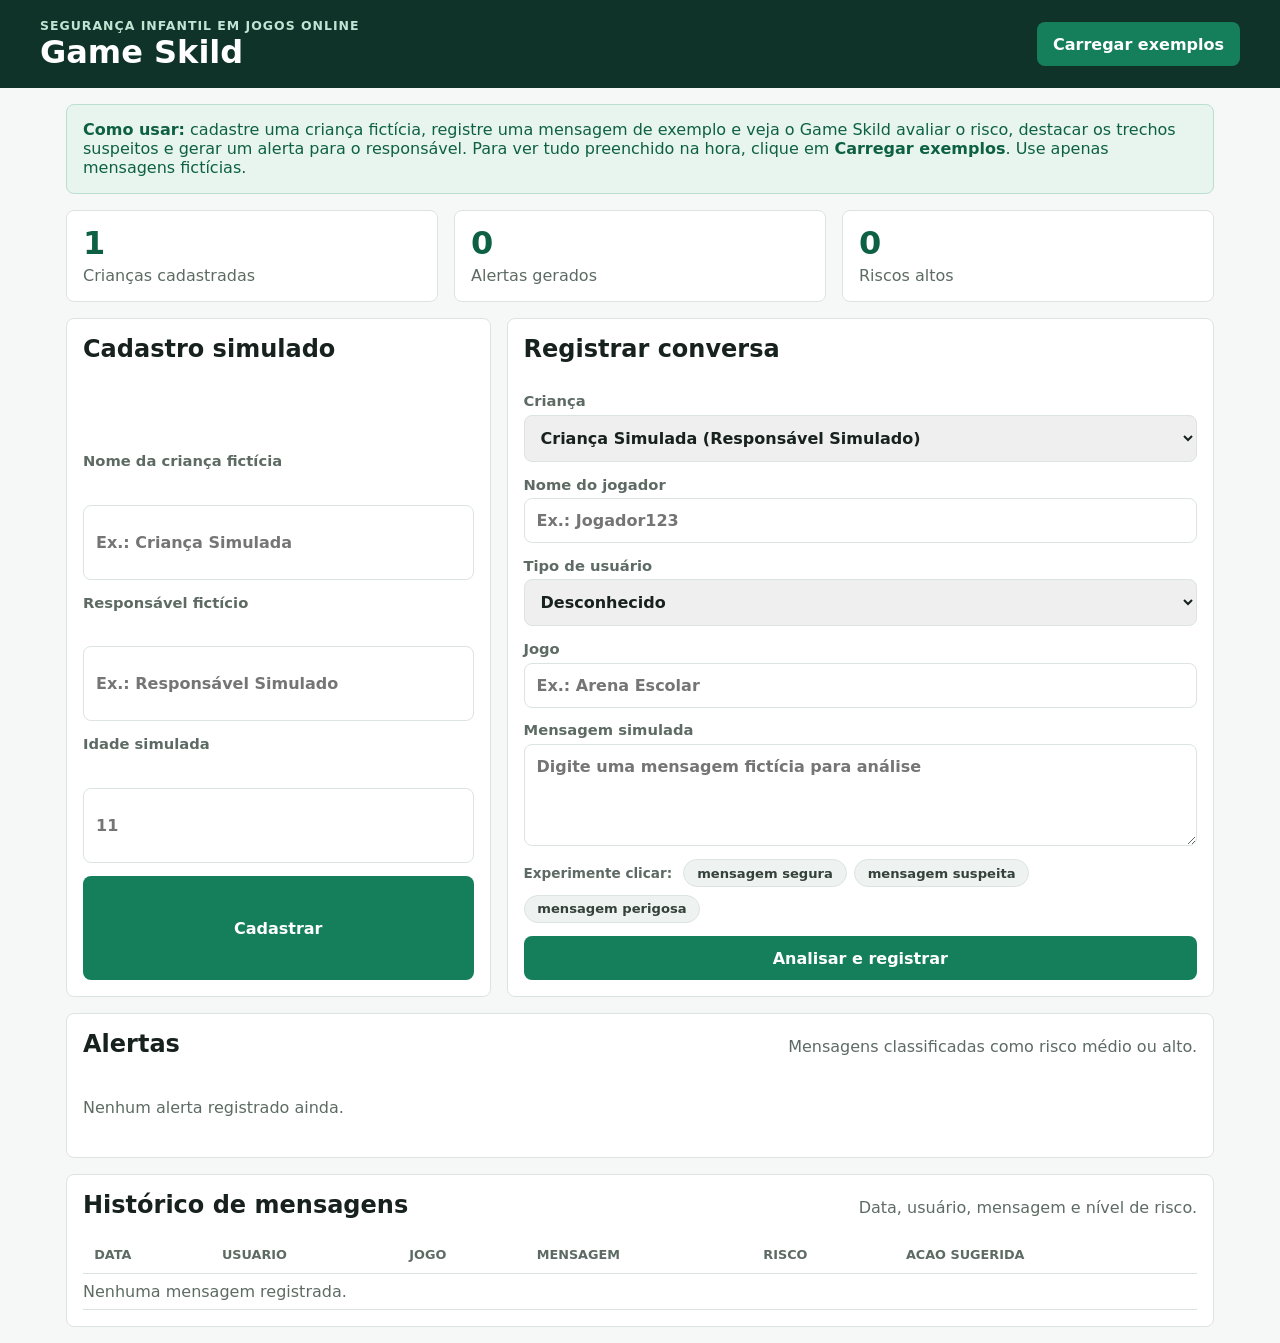
<file: index.html>
<!doctype html>
<html lang="pt-BR">
  <head>
    <meta charset="utf-8" />
    <meta name="viewport" content="width=device-width, initial-scale=1" />
    <meta name="theme-color" content="#0f3328" />
    <title>Game Skild</title>
    <style>
      :root {
        --bg: #f6f8f7; --panel: #fff; --ink: #17211d; --muted: #5d6b64;
        --line: #dce4df; --brand: #157f5b; --brand-dark: #0e6045;
        --low: #2f855a; --medium: #b7791f; --high: #c53030;
        --soft-green: #e8f5ef; --soft-yellow: #fff7df; --soft-red: #fff0f0;
      }
      * { box-sizing: border-box; }
      body { margin: 0; background: var(--bg); color: var(--ink);
        font-family: "Segoe UI", Inter, system-ui, -apple-system, sans-serif; }
      button, input, select, textarea { font: inherit; }
      button { border: 0; border-radius: 8px; background: var(--brand); color: #fff;
        cursor: pointer; font-weight: 700; min-height: 44px; padding: .78rem 1rem; }
      button:hover { background: var(--brand-dark); }
      .topbar { align-items: center; background: #0f3328; color: #fff; display: flex;
        justify-content: space-between; gap: 1rem; padding: 1.1rem clamp(1rem,4vw,2.5rem); flex-wrap: wrap; }
      .topbar h1, .topbar p { margin: 0; }
      .eyebrow { color: #bfe6d5; font-size: .78rem; font-weight: 800; letter-spacing: .08em; text-transform: uppercase; }
      .eyebrow.dark { color: var(--brand-dark); }
      .layout { display: grid; gap: 1rem; margin: 0 auto; max-width: 1180px; padding: 1rem; }
      .notice { background: var(--soft-yellow); border: 1px solid #f0d58a; border-radius: 8px; color: #65480c; padding: .95rem 1rem; }
      .notice.demo { background: var(--soft-green); border-color: #b9dfcf; color: var(--brand-dark); }
      .stats, .forms { display: grid; gap: 1rem; grid-template-columns: repeat(3, minmax(0,1fr)); }
      .forms { grid-template-columns: minmax(260px,.75fr) minmax(280px,1.25fr); }
      .stats article, .panel { background: var(--panel); border: 1px solid var(--line); border-radius: 8px; }
      .stats article { padding: 1rem; }
      .stats span { color: var(--brand-dark); display: block; font-size: 2rem; font-weight: 800; line-height: 1; }
      .stats p { color: var(--muted); margin: .45rem 0 0; }
      .panel { padding: 1rem; }
      .panel h2 { margin: 0 0 1rem; }
      form { display: grid; gap: .85rem; }
      label { color: var(--muted); display: grid; gap: .35rem; font-size: .92rem; font-weight: 700; }
      input, select, textarea { border: 1px solid var(--line); border-radius: 8px; color: var(--ink);
        font-size: 1rem; min-height: 44px; padding: .75rem; width: 100%; }
      textarea { resize: vertical; }
      .section-title { align-items: baseline; display: flex; justify-content: space-between; gap: 1rem; }
      .section-title h2, .section-title p { margin: 0; }
      .section-title p { color: var(--muted); }
      .list { display: grid; gap: .75rem; margin-top: 1rem; }
      .alert { border: 1px solid var(--line); border-left: 6px solid var(--medium); border-radius: 8px; padding: .85rem; }
      .alert.high { background: var(--soft-red); border-left-color: var(--high); }
      .alert.medium { background: var(--soft-yellow); border-left-color: var(--medium); }
      .alert header { align-items: center; display: flex; justify-content: space-between; gap: .75rem; }
      .alert h3, .alert p { margin: 0; }
      .alert p { color: var(--muted); margin-top: .5rem; }
      .tags { display: flex; flex-wrap: wrap; gap: .35rem; margin-top: .7rem; }
      .tag, .risk { border-radius: 999px; display: inline-flex; font-size: .78rem; font-weight: 800; padding: .25rem .55rem; }
      .tag { background: #e9eeeb; color: #34423b; }
      .tag.ml { background: #dfeaff; color: #1f3a8a; }
      .risk.low { background: var(--soft-green); color: var(--low); }
      .risk.medium { background: var(--soft-yellow); color: var(--medium); }
      .risk.high { background: var(--soft-red); color: var(--high); }
      .table-wrap { margin-top: 1rem; overflow-x: auto; }
      table { border-collapse: collapse; min-width: 760px; width: 100%; }
      th, td { border-bottom: 1px solid var(--line); padding: .7rem; text-align: left; vertical-align: top; }
      th { color: var(--muted); font-size: .8rem; text-transform: uppercase; }
      mark { background: #ffed99; border-radius: 4px; padding: 0 .15rem; }
      .empty { color: var(--muted); padding: .5rem 0; }
      .feedback { align-items: center; border-top: 1px dashed var(--line); display: flex; flex-wrap: wrap;
        gap: .45rem; margin-top: .8rem; padding-top: .7rem; }
      .feedback-label { color: var(--muted); font-size: .85rem; font-weight: 700; margin-right: .25rem; }
      button.fb { background: var(--brand); border-radius: 999px; font-size: .82rem; min-height: 0; padding: .35rem .8rem; }
      button.fb.alt { background: #eef2f0; color: #34423b; }
      button.fb.alt:hover { background: #dfe7e3; }
      button.fb:disabled { cursor: default; opacity: .55; }
      .examples { display: flex; flex-wrap: wrap; gap: .45rem; align-items: center; }
      .examples-label { color: var(--muted); font-size: .85rem; font-weight: 700; margin-right: .25rem; }
      button.ex { background: #eef2f0; border: 1px solid var(--line); border-radius: 999px;
        color: #34423b; font-size: .82rem; min-height: 0; padding: .35rem .8rem; }
      button.ex:hover { background: #dfe7e3; }
      #notifyArea { color: #bfe6d5; font-size: .85rem; font-weight: 700; }
      .live-toast { background: var(--brand-dark); border-radius: 8px; bottom: 1rem; color: #fff; font-weight: 700;
        left: 50%; max-width: 92vw; opacity: 0; padding: .85rem 1.1rem; position: fixed;
        transform: translate(-50%, 1rem); transition: opacity .2s, transform .2s; z-index: 50;
        box-shadow: 0 8px 24px rgba(15,51,40,.25); }
      .live-toast.show { opacity: 1; transform: translate(-50%, 0); }
      @media (max-width: 760px) {
        .stats, .forms { grid-template-columns: 1fr; }
        table { min-width: 0; }
      }
    </style>
  </head>
  <body>
    <header class="topbar">
      <div>
        <p class="eyebrow">Segurança infantil em jogos online</p>
        <h1>Game Skild</h1>
      </div>
      <button id="seedButton" type="button">Carregar exemplos</button>
    </header>

    <div id="liveToast" class="live-toast" role="status" aria-live="polite" hidden></div>

    <main class="layout">
      <section class="notice demo">
        <strong>Como usar:</strong> cadastre uma criança fictícia, registre uma mensagem de exemplo e veja o Game Skild
        avaliar o risco, destacar os trechos suspeitos e gerar um alerta para o responsável. Para ver tudo preenchido
        na hora, clique em <strong>Carregar exemplos</strong>. Use apenas mensagens fictícias.
      </section>

      <section class="stats" aria-label="Resumo de riscos">
        <article><span id="childrenCount">0</span><p>Crianças cadastradas</p></article>
        <article><span id="alertsCount">0</span><p>Alertas gerados</p></article>
        <article><span id="highRiskCount">0</span><p>Riscos altos</p></article>
      </section>

      <section class="forms">
        <form id="childForm" class="panel">
          <h2>Cadastro simulado</h2>
          <label>Nome da criança fictícia
            <input name="child_name" placeholder="Ex.: Criança Simulada" required /></label>
          <label>Responsável fictício
            <input name="responsible_name" placeholder="Ex.: Responsável Simulado" required /></label>
          <label>Idade simulada
            <input name="age" type="number" min="1" max="17" placeholder="11" /></label>
          <button type="submit">Cadastrar</button>
        </form>

        <form id="messageForm" class="panel">
          <h2>Registrar conversa</h2>
          <label>Criança
            <select name="child_id" id="childSelect" required></select></label>
          <label>Nome do jogador
            <input name="sender_name" placeholder="Ex.: Jogador123" required /></label>
          <label>Tipo de usuário
            <select name="sender_type">
              <option value="desconhecido">Desconhecido</option>
              <option value="jogador">Jogador</option>
              <option value="moderador">Moderador</option>
              <option value="adulto_suspeito">Adulto suspeito</option>
            </select></label>
          <label>Jogo
            <input name="game" placeholder="Ex.: Arena Escolar" /></label>
          <label>Mensagem simulada
            <textarea name="message" rows="4" placeholder="Digite uma mensagem fictícia para análise" required></textarea></label>
          <div class="examples">
            <span class="examples-label">Experimente clicar:</span>
            <button type="button" class="ex" data-msg="Boa partida! Vamos jogar de novo mais tarde?">mensagem segura</button>
            <button type="button" class="ex" data-msg="Passa seu instagram pra gente conversar fora do jogo.">mensagem suspeita</button>
            <button type="button" class="ex" data-msg="Manda uma foto sua e não conta pra seus pais, é segredo.">mensagem perigosa</button>
          </div>
          <button type="submit">Analisar e registrar</button>
        </form>
      </section>

      <section class="panel">
        <div class="section-title"><h2>Alertas</h2><p>Mensagens classificadas como risco médio ou alto.</p></div>
        <div id="alertsList" class="list"></div>
      </section>

      <section class="panel">
        <div class="section-title"><h2>Histórico de mensagens</h2><p>Data, usuário, mensagem e nível de risco.</p></div>
        <div class="table-wrap">
          <table>
            <thead><tr><th>Data</th><th>Usuario</th><th>Jogo</th><th>Mensagem</th><th>Risco</th><th>Acao sugerida</th></tr></thead>
            <tbody id="messagesTable"></tbody>
          </table>
        </div>
      </section>
    </main>

    <script src="demo/engine.js"></script>
    <script src="demo/app.js"></script>
  </body>
</html>
</file>
